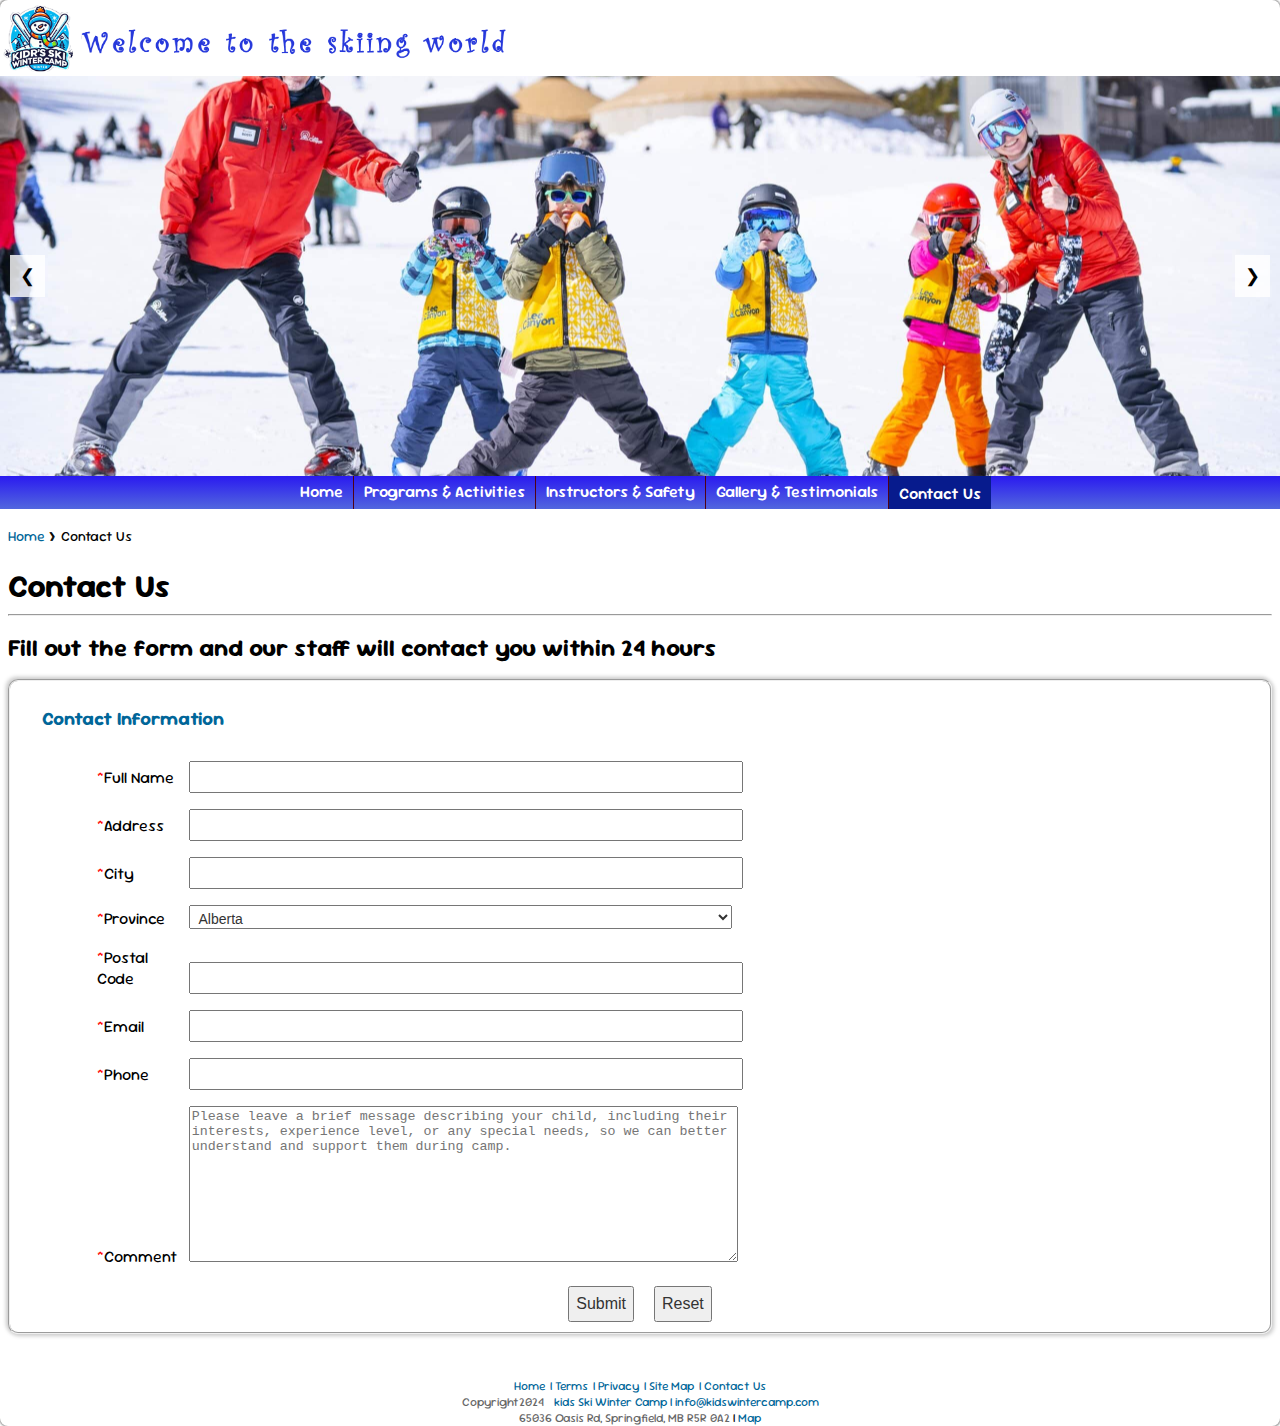
<file: Contact_Us.html>
<!DOCTYPE html>
<html lang="en">

<head>
	<meta charset="UTF-8">
	<meta name="viewport" content="width=device-width, initial-scale=1.0">
	<title>kids Ski Winter Camp</title>
	<link rel="preconnect" href="https://fonts.googleapis.com">
	<link rel="preconnect" href="https://fonts.gstatic.com" crossorigin>
	<link
		href="https://fonts.googleapis.com/css2?family=Schoolbell&family=Sour+Gummy:ital,wght@0,100..900;1,100..900&display=swap"
		rel="stylesheet">
	<link rel="stylesheet" href="assets/css/p1styles.css">
</head>

<body>
	<div id="container">
		<!-- header -->
		<header id="header">
			<div class="img-container">
				<img class="big-logo" src="./assets/images/big-logo.png" alt="big-logo">
				<img class="small-logo" src="./assets/images/logo1.png" alt="big-logo">
			</div>
			<div class="menu-container">
				<div class="dropdown">
					<button class="dropbtn"><img src="assets/images/menu.png" alt="menu"></button>
					<div class="dropdown-content">
						<a href="index.html">Home</a>
						<a href="Programs_Activities.html">Programs & Activities</a>
						<a href="InstructorsSafety.html">Instructors & Safety</a>
						<a href="GalleryTestimonials.html">Gallery & Testimonials</a>
						<a href="Contact_Us.html">Contact Us</a>
					</div>
				</div>
			</div>
		</header>
		<nav>
			<div class="banner-container">
				<div class="carousel">
					<div class="carousel-images">
						<img src="./assets/images/banner.jpg" alt="banner 1" class="active">
						<img src="./assets/images/banner1.jpg" alt="banner 2">
						<img src="./assets/images/banner2.jpg" alt="banner 3">
						<img src="./assets/images/banner3.jpg" alt="banner 4">

						<img src="./assets/images/banner4.jpg" alt="banner 5">
						<img src="./assets/images/banner5.jpg" alt="banner 6">
					</div>
					<button class="prev" onclick="changeSlide(-1)">&#10094;</button>
					<button class="next" onclick="changeSlide(1)">&#10095;</button>
				</div>
			</div>
			<ul id="nav-container">
				<li><a href="index.html">Home</a></li>
				<li><a href="Programs_Activities.html">Programs & Activities</a></li>
				<li><a href="InstructorsSafety.html">Instructors & Safety</a></li>
				<li><a href="GalleryTestimonials.html">Gallery & Testimonials</a></li>
				<li class="active"><a href="Contact_Us.html">Contact Us</a></li>
			</ul>
		</nav>
		<main class="content-container">
			<section class="content-right">
				<p class="content-nav">
					<a href="index.html">Home</a> <span class="connect-sign"> >> </span><span>Contact Us</span>
				</p>
				<h1>Contact Us</h1>
				<hr>
				<h2 class="content-subtitle">Fill out the form and our staff will contact you within 24 hours</h2>
				<form id="contactForm" action="Contact_Us.html" method="post">
					<fieldset id="contactInfo">
						<div class="left">
							<a>
								<h3>Contact Information</h3>
							</a>
							<ul>
								<li>
									<label for="fullname"><span class="reqired-field">*</span>Full Name</label>
									<input id="fullname" name="fullname" type="text">
									<p class="contactError error" id="fullname_error">* Required field</p>
								</li>
								<li>
									<label for="address"><span class="reqired-field">*</span>Address</label>
									<input id="address" name="address" type="text">
									<p class="contactError error" id="address_error">* Required field</p>
								</li>
								<li>
									<label for="city"><span class="reqired-field">*</span>City</label>
									<input id="city" name="city" type="text">
									<p class="contactError error" id="city_error">* Required field</p>
								</li>
								<li>
									<label for="province"><span class="reqired-field">*</span>Province</label>
									<select id="province" name="province">
										<option value="AB">Alberta</option>
										<option value="BC">British Columbia</option>
										<option value="MB">Manitoba</option>
										<option value="NB">New Brunswick</option>
										<option value="NL">Newfoundland and Labrador</option>
										<option value="NS">Nova Scotia</option>
										<option value="ON">Ontario</option>
										<option value="PE">Prince Edward Island</option>
										<option value="QC">Quebec</option>
										<option value="SK">Saskatchewan</option>
										<option value="NT">Northwest Territories</option>
										<option value="NU">Nunavut</option>
										<option value="YT">Yukon</option>
									</select>
									<p class="contactError error" id="province_error">* Required field</p>
								</li>
								<li>
									<label for="postal"><span class="reqired-field">*</span>Postal Code</label>
									<input id="postal" name="postal" type="text">
									<p class="contactError error" id="postal_error">* Required field</p>
									<p class="contactError error" id="postalformat_error">* Invalid postal code</p>
								</li>
								<li>
									<label for="email"><span class="reqired-field">*</span>Email</label>
									<input id="email" name="email" type="text">
									<p class="contactError error" id="email_error">* Required field</p>
									<p class="contactError error" id="emailformat_error">
										* Invalid email address
									</p>
								</li>
								<li>
									<label for="phone"><span class="reqired-field">*</span>Phone</label>
									<input id="phone" name="phone" type="text">
									<p class="contactError error" id="phone_error">* Required field</p>
									<p class="contactError error" id="phoneformat_error">
										* Invalid Phone Number
									</p>
								</li>
								<li>
									<label for="description"><span class="reqired-field">*</span>Comment</label>
									<textarea id="description" name="description" rows="10"
										placeholder="Please leave a brief message describing your child, including their interests, experience level, or any special needs, so we can better understand and support them during camp."></textarea>
									<p class="contactError error" id="description_error">* Required field</p>
								</li>
							</ul>
						</div>
						<div class="clear"></div>
						<p class="center">
							<button type="submit" id="submit">Submit</button>
							<button type="reset" id="clear">Reset</button>
						</p>
					</fieldset>
				</form>
			</section>
		</main>
		<footer id="footer">
			<p class="oper-link">
				<a href="index.html" target="_blank">Home</a>
				<a href="Contact_Us.html">Terms</a>
				<a href="Contact_Us.html">Privacy</a>
				<a href="Contact_Us.html">Site Map</a>
				<a href="Contact_Us.html">Contact Us</a>
			</p>
			<p><span class="copyright">Copyright2024</span><a href="#">kids Ski Winter Camp |
					info@kidswintercamp.com</a></p>
			<p><span class="address">65036 Oasis Rd, Springfield, MB R5R 0A2</span> | <a
					href="https://www.google.com/maps/place/Springhill+Winter+Park/@49.9636023,-96.9836972,17z/data=!3m1!4b1!4m6!3m5!1s0x52ea7b48a45b5fff:0x6230ed876bd28416!8m2!3d49.9635989!4d-96.9811223!16s%2Fg%2F1tg5bs05?entry=ttu&g_ep=EgoyMDI0MTEyNC4xIKXMDSoASAFQAw%3D%3D"
					target="_blank">Map</a></p>
		</footer>
	</div>
	<script src="assets/js/script.js"></script> <!-- Link to external JS file -->
	<script src="assets/js/utilityFunctions.js"></script> <!-- Link to external JS file -->
	<script src="assets/js/formValidate.js"></script> <!-- Link to external JS file -->
</body>

</html>
</file>
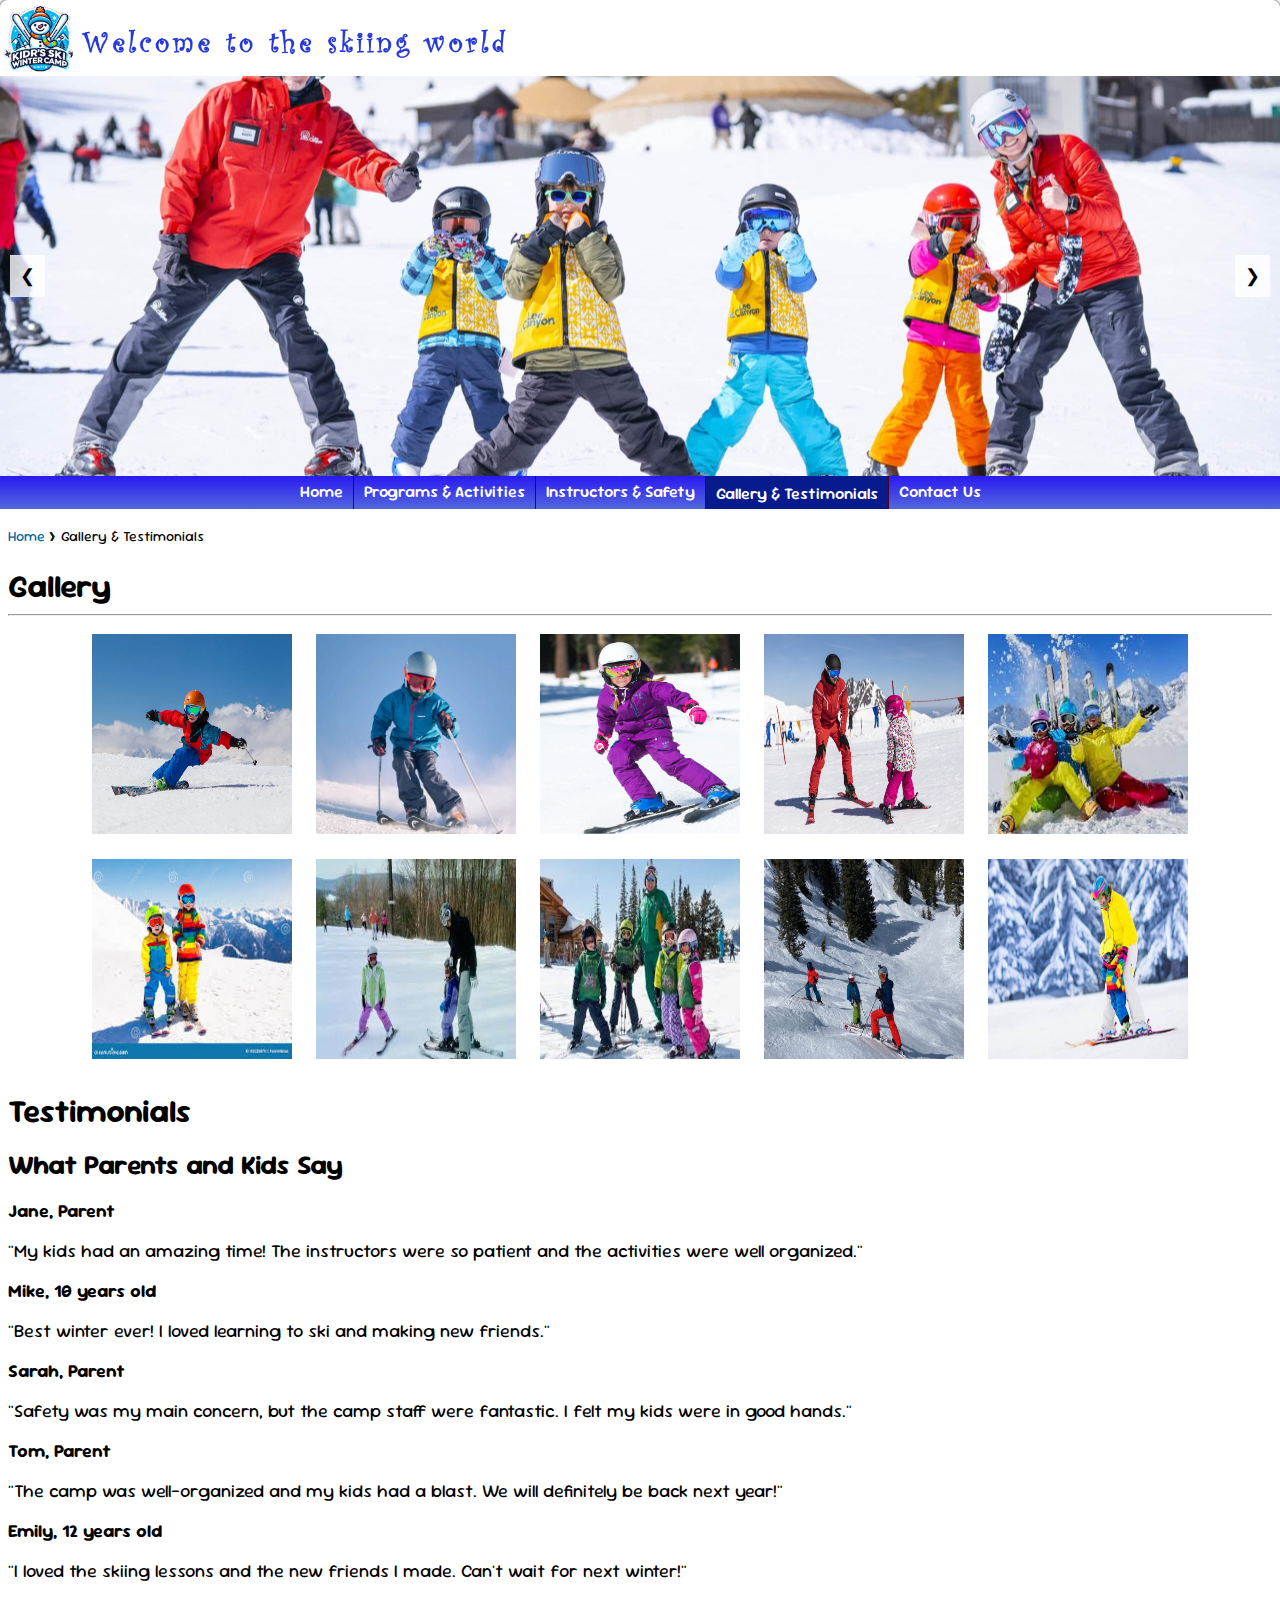
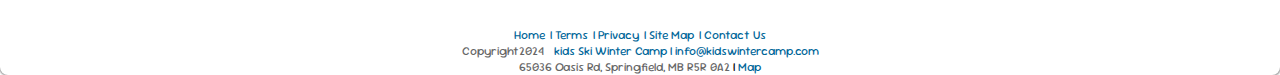
<file: GalleryTestimonials.html>
<!DOCTYPE html>
<html lang="en">

<head>
	<meta charset="UTF-8">
	<meta name="viewport" content="width=device-width, initial-scale=1.0">
	<title>kids Ski Winter Camp</title>
	<link rel="preconnect" href="https://fonts.googleapis.com">
	<link rel="preconnect" href="https://fonts.gstatic.com" crossorigin>
	<link
		href="https://fonts.googleapis.com/css2?family=Schoolbell&family=Sour+Gummy:ital,wght@0,100..900;1,100..900&display=swap"
		rel="stylesheet">
	<link rel="stylesheet" href="assets/css/p1styles.css">
</head>

<body>
	<div id="container">
		<header id="header">
			<div class="img-container">
				<img class="big-logo" src="./assets/images/big-logo.png" alt="big-logo">
				<img class="small-logo" src="./assets/images/logo1.png" alt="big-logo">
			</div>
			<div class="menu-container">
				<div class="dropdown">
					<button class="dropbtn"><img src="assets/images/menu.png" alt="menu"></button>
					<div class="dropdown-content">
						<a href="index.html">Home</a>
						<a href="Programs_Activities.html">Programs & Activities</a>
						<a href="InstructorsSafety.html">Instructors & Safety</a>
						<a href="GalleryTestimonials.html">Gallery & Testimonials</a>
						<a href="Contact_Us.html">Contact Us</a>
					</div>
				</div>
			</div>
		</header>
		<nav>
			<div class="banner-container">
				<div class="carousel">
					<div class="carousel-images">
						<img src="./assets/images/banner.jpg" alt="banner 1" class="active">
						<img src="./assets/images/banner1.jpg" alt="banner 2">
						<img src="./assets/images/banner2.jpg" alt="banner 3">
						<img src="./assets/images/banner3.jpg" alt="banner 4">
						<img src="./assets/images/banner4.jpg" alt="banner 5">
						<img src="./assets/images/banner5.jpg" alt="banner 6">
					</div>
					<button class="prev" onclick="changeSlide(-1)">&#10094;</button>
					<button class="next" onclick="changeSlide(1)">&#10095;</button>
				</div>
			</div>
			<ul id="nav-container">
				<li><a href="index.html">Home</a></li>
				<li><a href="Programs_Activities.html">Programs & Activities</a></li>
				<li><a href="InstructorsSafety.html">Instructors & Safety</a></li>
				<li class="active"><a href="GalleryTestimonials.html">Gallery & Testimonials</a></li>
				<li><a href="Contact_Us.html">Contact Us</a></li>
			</ul>
		</nav>
		<main>
			<section class="content-right">
				<p class="content-nav">
					<a href="index.html">Home</a> <span class="connect-sign"> >> </span><span>Gallery &
						Testimonials</span>
				</p>
				<h1>Gallery</h1>
				<hr>

				<div class="gallery">
					<img src="./assets/images/1.png" alt="Snow Games1">
					<img src="./assets/images/2.png" alt="Snow Games2">
					<img src="./assets/images/3.png" alt="Snow Games3">
					<img src="./assets/images/4.jpg" alt="Snow Games4">
					<img src="./assets/images/5.jpg" alt="Snow Games5">
					<img src="./assets/images/6.jpg" alt="Snow Games6">
					<img src="./assets/images/7.jpg" alt="Snow Games7">
					<img src="./assets/images/8.jpg" alt="Snow Games8">
					<img src="./assets/images/9.jpg" alt="Snow Games9">
					<img src="./assets/images/12.jpg" alt="Snow Games12">
				</div>
			</section>
			<section class="content-right">
				<h1>Testimonials</h1>
				<article class="article">
					<div class="article-top">
						<h2>What Parents and Kids Say</h2>
						<div class="testimonial">
							<p><strong>Jane, Parent</strong></p>
							<p>"My kids had an amazing time! The instructors were so patient and the activities were
								well organized."
							</p>
						</div>
						<div class="testimonial">
							<p><strong>Mike, 10 years old</strong></p>
							<p>"Best winter ever! I loved learning to ski and making new friends."</p>
						</div>
						<div class="testimonial">
							<p><strong>Sarah, Parent</strong></p>
							<p>"Safety was my main concern, but the camp staff were fantastic. I felt my kids were in
								good hands."</p>
						</div>
						<div class="testimonial">
							<p><strong>Tom, Parent</strong></p>
							<p>"The camp was well-organized and my kids had a blast. We will definitely be back next
								year!"</p>
						</div>
						<div class="testimonial">
							<p><strong>Emily, 12 years old</strong></p>
							<p>"I loved the skiing lessons and the new friends I made. Can't wait for next winter!"</p>
						</div>
					</div>
				</article>
			</section>
		</main>
		<footer id="footer">
			<p class="oper-link">
				<a href="index.html" target="_blank">Home</a>
				<a href="GalleryTestimonials.html">Terms</a>
				<a href="GalleryTestimonials.html">Privacy</a>
				<a href="GalleryTestimonials.html">Site Map</a>
				<a href="GalleryTestimonials.html">Contact Us</a>
			</p>
			<p><span class="copyright">Copyright2024</span><a href="#">kids Ski Winter Camp |
					info@kidswintercamp.com</a></p>
			<p><span class="address">65036 Oasis Rd, Springfield, MB R5R 0A2</span> | <a
					href="https://www.google.com/maps/place/Springhill+Winter+Park/@49.9636023,-96.9836972,17z/data=!3m1!4b1!4m6!3m5!1s0x52ea7b48a45b5fff:0x6230ed876bd28416!8m2!3d49.9635989!4d-96.9811223!16s%2Fg%2F1tg5bs05?entry=ttu&g_ep=EgoyMDI0MTEyNC4xIKXMDSoASAFQAw%3D%3D"
					target="_blank">Map</a></p>
		</footer>
	</div>
	<script src="assets/js/script.js"></script> <!-- Link to external JS file -->
</body>

</html>
</file>
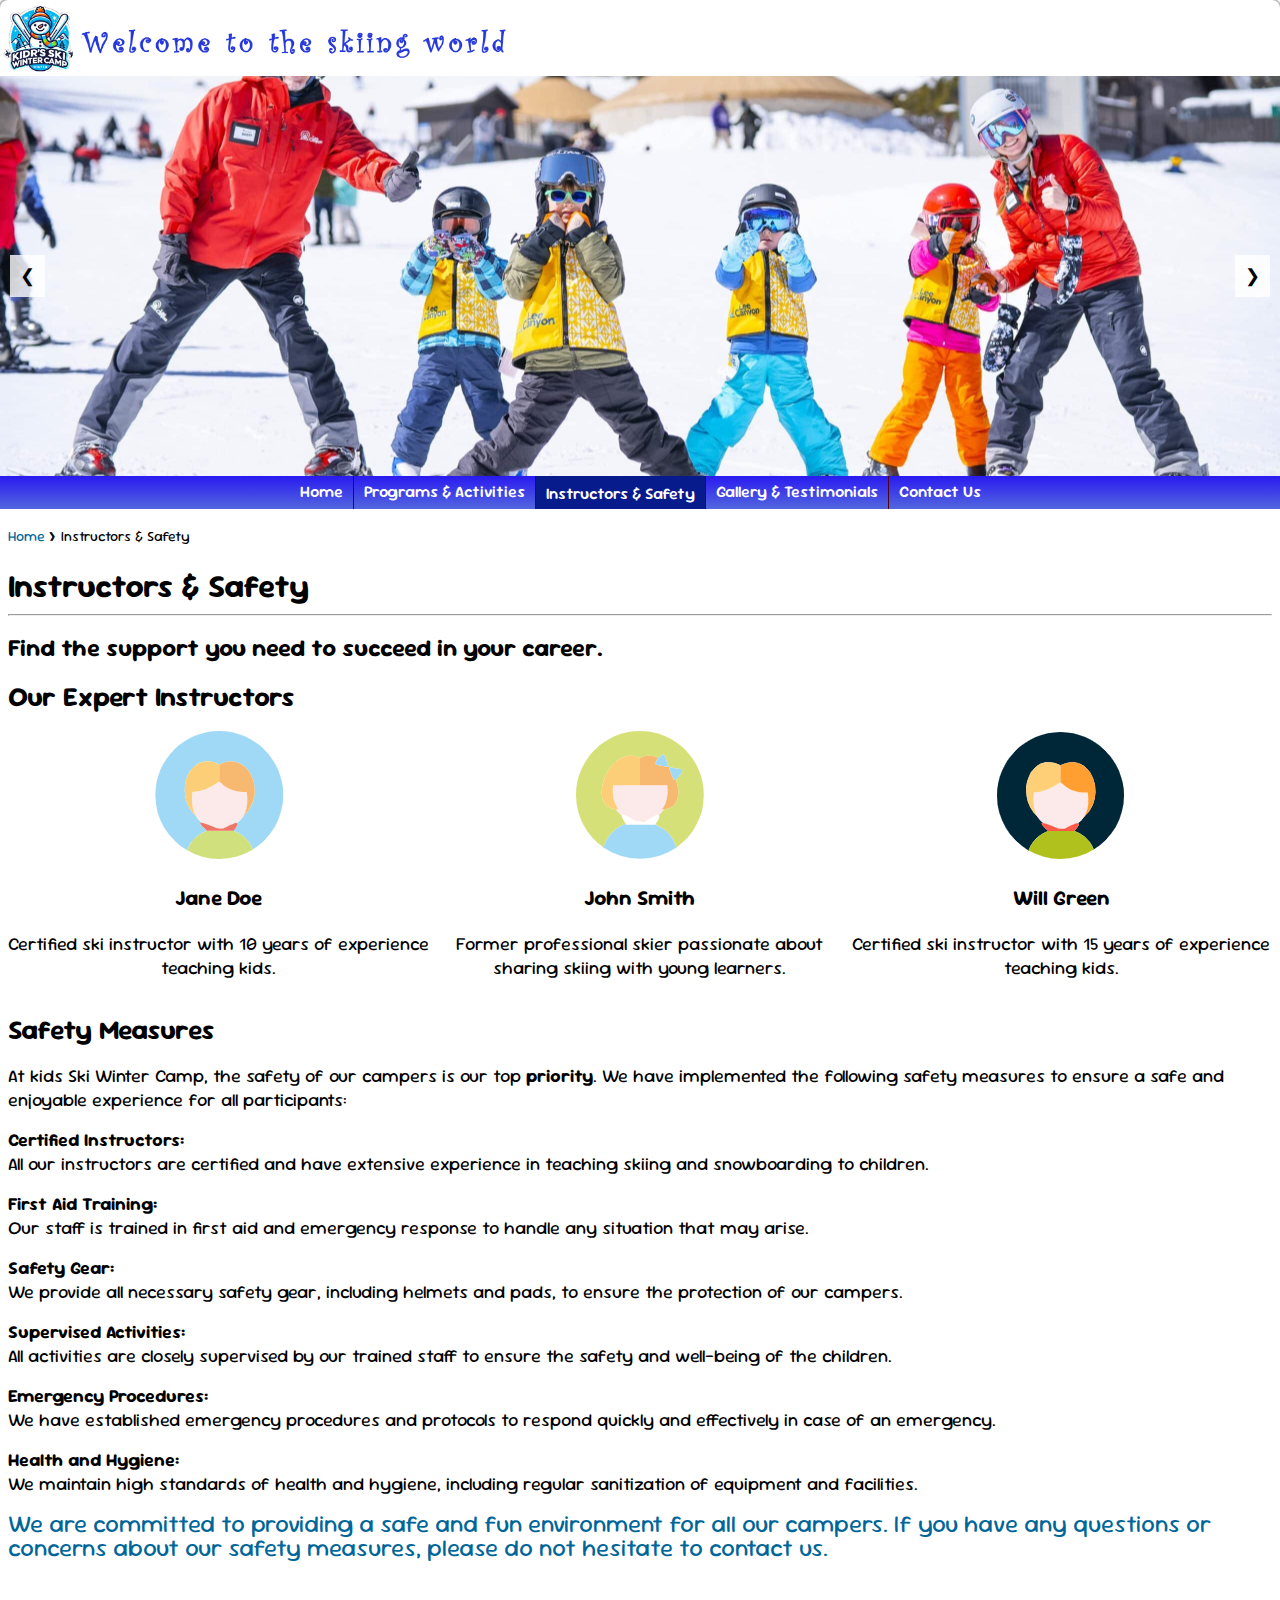
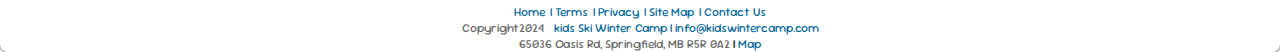
<file: InstructorsSafety.html>
<!DOCTYPE html>
<html lang="en">

<head>
    <meta charset="UTF-8">
    <meta name="viewport" content="width=device-width, initial-scale=1.0">
    <title>kids Ski Winter Camp</title>
    <link rel="preconnect" href="https://fonts.googleapis.com">
    <link rel="preconnect" href="https://fonts.gstatic.com" crossorigin>
    <link
        href="https://fonts.googleapis.com/css2?family=Schoolbell&family=Sour+Gummy:ital,wght@0,100..900;1,100..900&display=swap"
        rel="stylesheet">
    <link rel="stylesheet" href="assets/css/p1styles.css">
</head>

<body>
    <div id="container">
        <!-- header -->
        <header id="header">
            <div class="img-container">
                <img class="big-logo" src="./assets/images/big-logo.png" alt="big-logo">
                <img class="small-logo" src="./assets/images/logo1.png" alt="big-logo">
            </div>
            <div class="menu-container">
                <div class="dropdown">
                    <button class="dropbtn"><img src="assets/images/menu.png" alt="menu"></button>
                    <div class="dropdown-content">
                        <a href="index.html">Home</a>
                        <a href="Programs_Activities.html">Programs & Activities</a>
                        <a href="InstructorsSafety.html">Instructors & Safety</a>
                        <a href="GalleryTestimonials.html">Gallery & Testimonials</a>
                        <a href="Contact_Us.html">Contact Us</a>
                    </div>
                </div>
            </div>
        </header>
        <nav>
            <div class="banner-container">
                <div class="carousel">
                    <div class="carousel-images">
                        <img src="./assets/images/banner.jpg" alt="banner 1" class="active">
                        <img src="./assets/images/banner1.jpg" alt="banner 2">
                        <img src="./assets/images/banner2.jpg" alt="banner 3">
                        <img src="./assets/images/banner3.jpg" alt="banner 4">
                        <img src="./assets/images/banner4.jpg" alt="banner 5">
                        <img src="./assets/images/banner5.jpg" alt="banner 6">
                    </div>
                    <button class="prev" onclick="changeSlide(-1)">&#10094;</button>
                    <button class="next" onclick="changeSlide(1)">&#10095;</button>
                </div>
            </div>
            <ul id="nav-container">
                <li><a href="index.html">Home</a></li>
                <li><a href="Programs_Activities.html">Programs & Activities</a></li>
                <li class="active"><a href="InstructorsSafety.html">Instructors & Safety</a></li>
                <li><a href="GalleryTestimonials.html">Gallery & Testimonials</a></li>
                <li><a href="Contact_Us.html">Contact Us</a></li>
            </ul>
        </nav>
        <main class="content-container">
            <section class="content-right">
                <p class="content-nav">
                    <a href="index.html">Home</a> <span class="connect-sign"> >> </span><span>Instructors &
                        Safety</span>
                </p>
                <h1>Instructors & Safety</h1>
                <hr>
                <h2 class="content-subtitle">Find the support you need to succeed in your career.</h2>

                <article class="article">
                    <div class="article-top">
                        <h2>Our Expert Instructors</h2>
                        <div class="instructor-container">
                            <div class="instructor instructor1">
                                <img src="./assets/images/t1.png" alt="Jane Doe">
                                <h3>Jane Doe</h3>
                                <p>Certified ski instructor with 10 years of experience teaching kids.</p>
                            </div>
                            <div class="instructor instructor1">
                                <img src="./assets/images/t2.png" alt="John Smith">
                                <h3>John Smith</h3>
                                <p>Former professional skier passionate about sharing skiing with young learners.</p>
                            </div>
                            <div class="instructor instructor1">
                                <img src="./assets/images/t3.png" alt="will Green">
                                <h3>Will Green</h3>
                                <p>Certified ski instructor with 15 years of experience teaching kids.</p>
                            </div>
                        </div>
                    </div>
                </article>
                <article class="article">
                    <div class="article-top">
                        <h2>Safety Measures</h2>
                        <p>At kids Ski Winter Camp, the safety of our campers is our top <strong>priority</strong>. We
                            have implemented the following safety measures to ensure a safe and enjoyable experience for
                            all participants:</p>
                        <ul>
                            <li><strong>Certified Instructors:</strong>
                                <p> All our instructors are certified and have extensive experience in teaching skiing
                                    and snowboarding to children.</p>
                            </li>
                            <li><strong>First Aid Training:</strong>
                                <p> Our staff is trained in first aid and emergency response to handle any situation
                                    that may arise.</p>
                            </li>
                            <li><strong>Safety Gear:</strong>
                                <p> We provide all necessary safety gear, including helmets and pads, to ensure the
                                    protection of our campers.</p>
                            </li>
                            <li><strong>Supervised Activities:</strong>
                                <p> All activities are closely supervised by our trained staff to ensure the safety and
                                    well-being of the children.</p>
                            </li>
                            <li><strong>Emergency Procedures:</strong>
                                <p> We have established emergency procedures and protocols to respond quickly and
                                    effectively in case of an emergency.</p>
                            </li>
                            <li><strong>Health and Hygiene:</strong>
                                <p> We maintain high standards of health and hygiene, including regular sanitization of
                                    equipment and facilities.</p>
                            </li>
                        </ul>
                        <p class="safty-tips">We are committed to providing a safe and fun environment for all our
                            campers. If you have any questions or concerns about our safety measures, please do not
                            hesitate to contact us.</p>
                    </div>
                </article>
            </section>
        </main>
        <footer id="footer">
            <p class="oper-link">
                <a href="index.html" target="_blank">Home</a>
                <a href="InstructorsSafety.html">Terms</a>
                <a href="InstructorsSafety.html">Privacy</a>
                <a href="InstructorsSafety.html">Site Map</a>
                <a href="InstructorsSafety.html">Contact Us</a>
            </p>
            <p><span class="copyright">Copyright2024</span><a href="#">kids Ski Winter Camp |
                    info@kidswintercamp.com</a></p>
            <p><span class="address">65036 Oasis Rd, Springfield, MB R5R 0A2</span> | <a
                    href="https://www.google.com/maps/place/Springhill+Winter+Park/@49.9636023,-96.9836972,17z/data=!3m1!4b1!4m6!3m5!1s0x52ea7b48a45b5fff:0x6230ed876bd28416!8m2!3d49.9635989!4d-96.9811223!16s%2Fg%2F1tg5bs05?entry=ttu&g_ep=EgoyMDI0MTEyNC4xIKXMDSoASAFQAw%3D%3D"
                    target="_blank">Map</a></p>
        </footer>
    </div>
    <script src="assets/js/script.js"></script> <!-- Link to external JS file -->
</body>

</html>
</file>
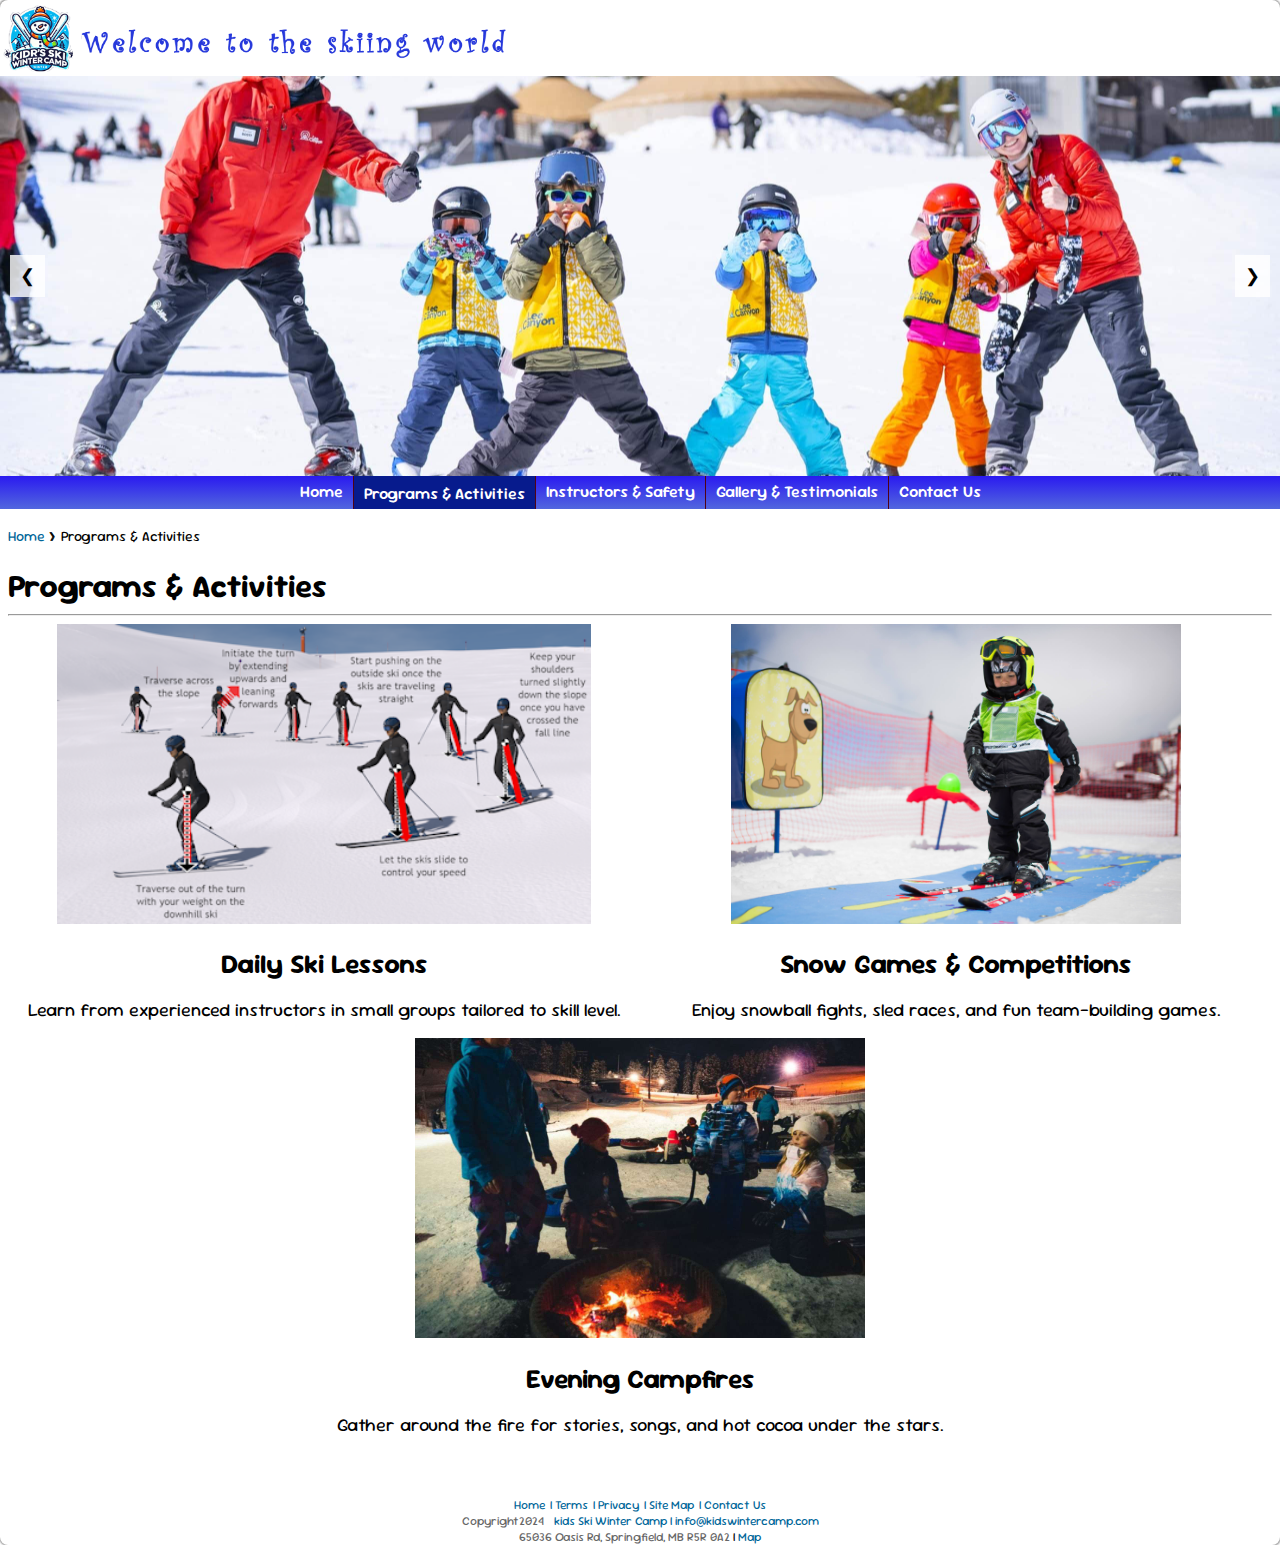
<file: Programs_Activities.html>
<!DOCTYPE html>
<html lang="en">

<head>
	<meta charset="UTF-8">
	<meta name="viewport" content="width=device-width, initial-scale=1.0">
	<title>kids Ski Winter Camp</title>
	<link rel="preconnect" href="https://fonts.googleapis.com">
	<link rel="preconnect" href="https://fonts.gstatic.com" crossorigin>
	<link
		href="https://fonts.googleapis.com/css2?family=Schoolbell&family=Sour+Gummy:ital,wght@0,100..900;1,100..900&display=swap"
		rel="stylesheet">
	<link rel="stylesheet" href="assets/css/p1styles.css">
</head>

<body>
	<div id="container">
		<header id="header">
			<div class="img-container">
				<img class="big-logo" src="./assets/images/big-logo.png" alt="big-logo">
				<img class="small-logo" src="./assets/images/logo1.png" alt="big-logo">
			</div>
			<div class="menu-container">
				<div class="dropdown">
					<button class="dropbtn"><img src="assets/images/menu.png" alt="menu"></button>
					<div class="dropdown-content">
						<a href="index.html">Home</a>
						<a href="Programs_Activities.html">Programs & Activities</a>
						<a href="InstructorsSafety.html">Instructors & Safety</a>
						<a href="GalleryTestimonials.html">Gallery & Testimonials</a>
						<a href="Contact_Us.html">Contact Us</a>
					</div>
				</div>
			</div>
		</header>
		<nav>
			<div class="banner-container">
				<div class="carousel">
					<div class="carousel-images">
						<img src="./assets/images/banner.jpg" alt="banner 1" class="active">
						<img src="./assets/images/banner1.jpg" alt="banner 2">
						<img src="./assets/images/banner2.jpg" alt="banner 3">
						<img src="./assets/images/banner3.jpg" alt="banner 4">

						<img src="./assets/images/banner4.jpg" alt="banner 5">
						<img src="./assets/images/banner5.jpg" alt="banner 6">
					</div>
					<button class="prev" onclick="changeSlide(-1)">&#10094;</button>
					<button class="next" onclick="changeSlide(1)">&#10095;</button>
				</div>
			</div>
			<ul id="nav-container">
				<li><a href="index.html">Home</a></li>
				<li class="active"><a href="Programs_Activities.html">Programs & Activities</a></li>

				<li><a href="InstructorsSafety.html">Instructors & Safety</a></li>
				<li><a href="GalleryTestimonials.html">Gallery & Testimonials</a></li>
				<li><a href="Contact_Us.html">Contact Us</a></li>
			</ul>
		</nav>
		<main class="content-container">
			<section class="content-right">
				<p class="content-nav">
					<a href="index.html">Home</a> <span class="connect-sign"> >> </span><span>Programs &
						Activities</span>
				</p>
				<h1>Programs & Activities</h1>
				<hr>
				<article class="article">
					<div class="article-top">
						<div class="instructor-container">
							<div class="instructor">
								<img src="./assets/images/teach1.png" alt="skiingteach">
								<h2>Daily Ski Lessons</h2>
								<p>Learn from experienced instructors in small groups tailored to skill level.</p>
							</div>
							<div class="instructor">
								<img src="./assets/images/teach2.jpg" alt="skiinggame">
								<h2>Snow Games & Competitions</h2>
								<p>Enjoy snowball fights, sled races, and fun team-building games.</p>
							</div>
							<div class="instructor">
								<img src="./assets/images/teach3.jpg" alt="skiingCampfires">
								<h2>Evening Campfires</h2>
								<p>Gather around the fire for stories, songs, and hot cocoa under the stars.</p>
							</div>
						</div>
					</div>
				</article>
			</section>
		</main>
		<footer id="footer">
			<p class="oper-link">
				<a href="index.html" target="_blank">Home</a>
				<a href="Programs_Activities.html">Terms</a>
				<a href="Programs_Activities.html">Privacy</a>
				<a href="Programs_Activities.html">Site Map</a>
				<a href="Programs_Activities.html">Contact Us</a>
			</p>
			<p><span class="copyright">Copyright2024</span><a href="#">kids Ski Winter Camp |
					info@kidswintercamp.com</a></p>
			<p><span class="address">65036 Oasis Rd, Springfield, MB R5R 0A2</span> | <a
					href="https://www.google.com/maps/place/Springhill+Winter+Park/@49.9636023,-96.9836972,17z/data=!3m1!4b1!4m6!3m5!1s0x52ea7b48a45b5fff:0x6230ed876bd28416!8m2!3d49.9635989!4d-96.9811223!16s%2Fg%2F1tg5bs05?entry=ttu&g_ep=EgoyMDI0MTEyNC4xIKXMDSoASAFQAw%3D%3D"
					target="_blank">Map</a></p>
		</footer>
	</div>
	<script src="assets/js/script.js"></script> <!-- Link to external JS file -->
</body>

</html>
</file>
<file: assets/css/p1styles.css>
html,
body,
section,
p,
header,
nav,
footer,
div,
article,
aside,
ol,
ul,
li,
h1,
h6 {
	margin: 0;
	padding: 0;
	box-sizing: border-box;
}
a{
	text-decoration: none;
	color: rgb(0,102,153);
}
a:hover, a:focus{
	text-decoration: none;
	color: rgb(7 27 141);
}
html{
	font-size:16px;
}
body,html {
	width: 100%;
	position:relative;
	background-color: #ffffff;
	font-family: "Sour Gummy", interstate, HelveticaNeue, HelveticaNeue neue, Helvetica, Arial, sans-serif;
}

div#container {
	width: 100%;
	/* width:112.5rem; */
	background-color: #fff;
	border-radius: .5rem;
	/* margin: 0.625rem auto; */
	/* height:100%; */
	/* padding: 0.625rem; */
	box-shadow: 0.06rem 0.06rem 0.12rem #a2a2a2, -0.06rem -0.06rem 0.12rem #a2a2a2;
}
.oper-link a{
	font-size:0.75rem;
}
.oper-link a:not(:last-child)::after{
	content:'|';
	margin-left:0.3rem;
}

#header{
	display: flex;
	justify-content: space-between;
	align-items: center;
	padding-right:2rem;
}
header .img-container{
	flex:1;
	/* Illiminate the white space between image and banner */
	margin-bottom: -0.25rem;
	/* width:5rem; */
	height:5rem;
}
.small-logo{
	display: none;
}
.menu-container{
	flex:1;
	text-align: right;
	display:none;
}
header .img-container img{
	/* width:200% */
	/* width:5rem; */
	height:5rem

}
#small-logo{
	display: none;
}
/* Dropdown container */
.dropdown {
    position: relative;
    display: inline-block;
}

/* Dropdown button */
.dropbtn {
    background-color: transparent;
    border: none;
    cursor: pointer;
    padding: 0.625rem;
    font-size: 1rem;
}

/* Dropdown content (hidden by default) */
.dropdown-content {
    display: none;
    position: absolute;
	right: -2rem;
    background-color: #f9f9f9;
    min-width: 12.5rem;
    box-shadow: 0 0.5rem 1rem 0 rgba(0, 0, 0, 0.2);
    z-index: 1;
    text-align: left;
}

/* Links inside the dropdown */
.dropdown-content a {
    color: black;
    padding: 0.75rem 1rem;
    text-decoration: none;
    display: block;
}

/* Change color of dropdown links on hover */
.dropdown-content a:hover {
    background-color: #0b82ea;
	color:#fff;
}

/* Show the dropdown menu on hover */
.dropdown:hover .dropdown-content {
    display: block;
}

/* Change the background color of the dropdown button when the dropdown content is shown */
.dropdown:hover .dropbtn {
    background-color: #e9e9e9;
}
/* Banner style start */
#container .banner-container{
	/* Sub-title will hava a relative potion to banner-container */
	/* position:relative; */
	height:25rem;
	/* Background */
	/* background-image: url(./assets/images/banner.jpg);
	background-repeat: no-repeat; */
	/* Image will cover the whole banner container */
	/* background-size: cover; */
}
#container .banner-container .carousel {
    position: relative;
    margin: auto;
    overflow: hidden;
}

#container .banner-container .carousel-images {
    display: flex;
    transition: transform 1s ease;
	height: 25rem; /* 固定高度，可以根据需要调整 */
    overflow: hidden;
}

#container .banner-container .carousel-images img {
	width: 100%;
    height: 100%;
    object-fit: cover; /* 或者使用 contain */
    display: none; /* Hide all images by default */
}

#container .banner-container .description {
    text-align: center;
    margin: 1rem 0;
    font-size: 1rem;
	position: absolute;
	bottom:0.625rem;
	left:0;
	right:0;
	color:#fff;
	font-weight:550;
	text-shadow: 0.06rem 0.06rem 0.12rem #180303;
}
#container .banner-container .carousel-images img.active {
    display: block; /* Show the active image */
}

#container .banner-container button {
    position: absolute;
    top: 50%;
    transform: translateY(-50%);
    background-color: rgba(255, 255, 255, 0.8);
    border: none;
    cursor: pointer;
    font-size: 1.125rem;
    padding: 0.625rem;
}

#container .banner-container .prev {
    left: 0.625rem;
}

#container .banner-container .next {
    right: 0.625rem;
}
/* Font color */
#container .banner-container .title, #container .banner-container .sub-title{
	color: #fff;
}
/* Styleing title */
#container .banner-container .title{
	letter-spacing:0.19rem;
	font-size: 2.625rem;
	padding: 1.25rem;
}
/* Styleing sub-title */
#container .banner-container .sub-title{
	/* 20 px to the banner container */
	position:absolute;
	bottom:1.25rem;
	right:1.25rem;
	/* italic font */
	font-style: italic;
	/* Space between letters */
	letter-spacing:0.06rem;
	font-size:0.875rem;
	font-weight:550;
}

/* Nav style begin */
#nav-container{
	/* Make ul a flex box */
	display: flex;
	justify-content: center;
	/* ul have a Gradient backgroung color. */
    background-image: linear-gradient(to bottom, #2a1af0, #5267de);
	/* padding: 0.625rem 0; */
}
#nav-container li{
	/* Remove dot before li */
	list-style: none;
	/* When hover, give a hand */
	cursor: pointer;
	/* left/right distance from border to content is 0.625rem */
	padding:0.3rem 0.625rem;
}
#nav-container li a{
	font-size:1rem;
	font-weight:550;
	/* Remove the underscore */
	text-decoration: none;
	/* font color */
	color: #fff;
}
#nav-container li:not(:last-child){
	/* Give li a border-right, without the last li. */
	border-right:0.06rem solid #4f0213;
}
#nav-container li:hover, #nav-container li a:focus{
	/* When put cursor on the li, it wull change it's background color, and the action will completed in 1s */
	background-color: rgba(0,0,0,.3);
	transition: 1s;
}
.active{
	/* background-color: #f1f1f1; */
	background-color: rgb(7 27 141);
	font-size:1.125rem;
	transition: 1s;
}
.active a{
	font-size:1.125rem
}
/*  */
.content-right{
	/* distance from content-left */
	padding:0.5rem;
	/* flex:3 */
}
.content-right .content-nav{
	/* content nav top/right/bottom/left distace */
	margin:0.625rem 0 1.25rem 0;
	font-size:0.875rem;
}
.content-right .content-nav .connect-sign{
	letter-spacing: -0.25rem;
	margin-right:0.625rem;
}
.content-right .content-subtitle{
	/*  top/bottom 1rem */
	margin:1rem 0;
}
.content-right .article{
	font-size:0.875rem;
	/* Give it more distance from top/bottom line */
	line-height: 1.5rem;
}
.content-right .article a{
	font-weight: 550;
}
.content-right .article .article-top{
	/* 1rem from bottom element */
	margin-bottom:1rem;
	font-size:1.125rem;
}
.content-right .article .article-top p{
	/* 1rem from bottom element */
	margin-bottom:1rem;
}
.content-right .article .article-top ul{
	/* 1rem from bottom element */
	list-style-type: none;
}
.content-right .article .article-top .safty-tips{
	/* 1rem from bottom element */
	margin-bottom:1rem;
	font-size:1.5rem;
	color:rgb(0,102,153)
}
.content-right .article-bottom{
	/* Make a flex box for texts and image container */
	display:flex;
	font-size:1rem;
	align-items: center;

}
.content-right .article-bottom-left{
	flex:7;
	padding-top:0.625rem;
}
.content-right .article-bottom-left a{
	/* strech the imag to fit the box */
	font-size:1.25rem;
}
.content-right .article-bottom-right{
	flex:6;
	border:0.06rem solid #ccc;
	padding:0.3rem;
}
.content-right .article-bottom-right img{
	/* strech the imag to fit the box */
	width:100%;
}
.content-right  .article-bottom-right .img-descrition{
	font-size:1rem;
	color:#000;
	line-height:1rem;
}
.content-right .article-bottom-left{
	/* Make a flex box for texts and ul */
	display: flex;
	flex-direction: column;
}
.content-right .article-bottom-left ul{
	margin:1rem;
}
.content-right .article-bottom-left ul li{
	/* Remove the dot before */
	list-style: none;
	margin-bottom: 0.625rem;
}
.content-right .article-bottom-left ul li a{
	font-weight: 550;
}
.content-right .gallery {
	text-align: center;
}
.content-right .gallery img{
	width:12.5rem;
	height:12.5rem;
	margin:0.625rem;
}
/* footer style begin */
footer{
	/* element place in center of footer */
	text-align: center;
	font-size:0.75rem;
	/* 1.25rem away from the content */
	margin-top:1.25rem;
}
footer .copyright{
	margin-right:0.625rem;
	color:#666
}
footer .address{
	color:#666
}
button[type="submit"]{
	/* Give a space between button and input */
	cursor: pointer;
}
/* Contact Us Form */
fieldset#contactInfo {
	border-radius: 0.625rem;
	margin: 1rem auto;
	box-shadow: 0.12rem 0.12rem 0.25rem #ccc, -0.12rem -0.12rem 0.25rem #ccc;
}

.center {
	text-align: center;
	margin-top:10px;
}

#contactInfo .left {
	float: left;
	width: 100%;
}
#contactInfo ul {
	list-style-type: none;
    padding: .2rem;
    margin: 0;
}
#contactInfo h3 {
	margin-left: 1.25rem;
	margin-top: 1.25rem;
}

#contactInfo .left ul li {
	width: 90%;
	/*background: #EEE;*/
	/*border:0.06rem solid black;*/
	border-radius: 0.3rem;
	padding: 0.5rem 0.625rem;
	box-sizing: border-box;
	margin: 0 auto;
}

#contactInfo .left label {
	display: inline-block;
	width: 5.5rem;
	margin-top: 0.12rem;
}

#contactInfo .left input, #contactInfo .left select {
	display: inline-block;
	width: 50%;
	height: 1.5rem;
	padding-left: 0.3rem;
	font-size: 0.875rem;
	line-height: 1.625rem;
	padding-top: 0.19rem;
	color: #333;
}

.error,.reqired-field {
	color: red;
}

.contactError {
	margin-left: 6.875rem;
	color: #D8000C; /* 确保文本颜色足够深 */
    background-color: #ffffff; /* 确保背景颜色足够浅 */
}
/* Submit Button */

#submit,
#clear {
	height: 2.25rem;
	color: #333;
	margin-top: 0.5rem;
	font-size: 1rem;
}

#submit {
	margin-right: 1rem;
}

#submit:hover,
#clear:hover {
	/*box-shadow: 0.12rem 0.12rem 0.12rem #000;*/
	cursor: pointer;
}

.instructor-container{
	display: flex;
	flex-direction: row;
	justify-content: center;
	align-items: center;
	flex-wrap: wrap;
}
.instructor-container .instructor{
	flex:1;
	flex-direction: column;
	text-align: center;
}
.instructor-container .instructor img{
	height:18.75rem
}
.instructor-container .instructor1 img{
	height:8rem
}
#description{
	width:50%;
}
.home-container{
	text-align: center;
	display: flex;
	flex-direction: column;
	justify-content: center;
	align-items: center;
	margin-bottom:1rem;
}
@media all and (max-width:715px) {
	html{
		font-size:14px;
	}
#header .big-logo{
	/* width:5rem; */
	display:none;
}
#nav-container{
	display:none;
}
#header .small-logo{
	/* width:5rem; */
	display:block;
}
.menu-container{
	display:block;
}
.instructor-container{
	flex-direction: column;
}
.instructor-container .instructor img{
	height:12.5rem
}
.home-container img{
	height:19rem;
}
#header{
	position: sticky;
    top: 0;
    left: 0;
    background: #fff;
    z-index: 1000; /* 确保在其他元素之上 */
	transition: 0.3s ease; /* 添加过渡效果 */
	}
}
</file>
